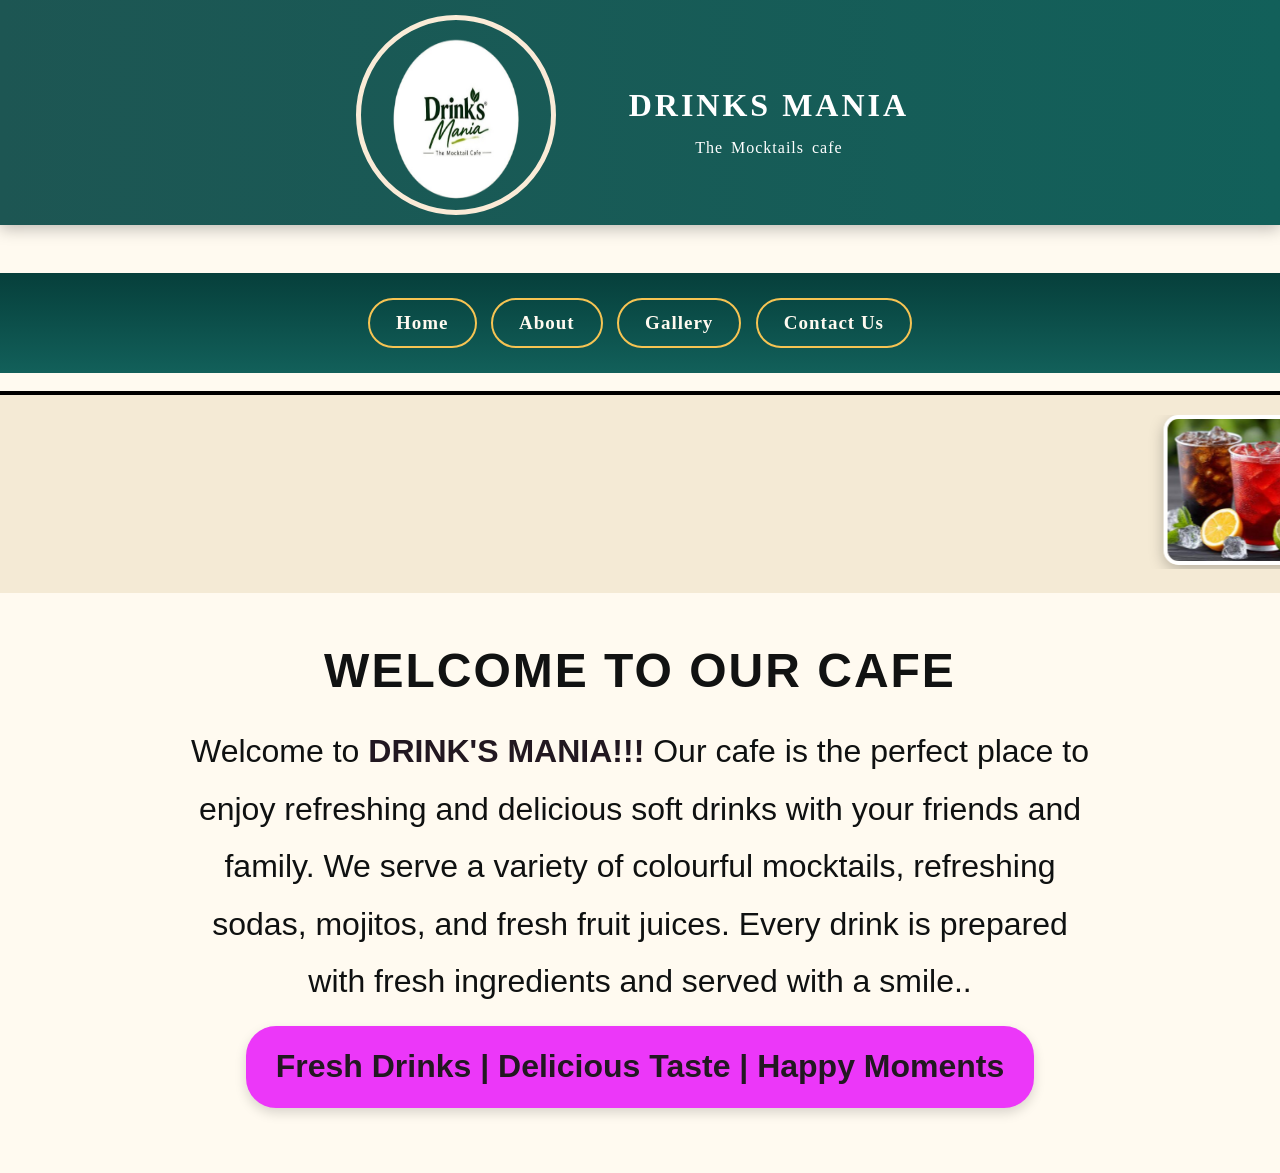
<file: index.html>
<!DOCTYPE html>
<html lang="en">
<head>
    <meta charset="UTF-8">
    <meta name="viewport" content="width=device-width, initial-scale=1.0">
    <title>Drinks Mania</title>
    <link rel="stylesheet" href="./style.css">
</head>
<section>

    <!--HEADER-->


    <header>
        <img class="logo1" src="logo.png" width="200" height="200">
        &nbsp; &nbsp; &nbsp; &nbsp; &nbsp; &nbsp; &nbsp;
        <div>
        <h1 class="cafe-name">DRINKS MANIA</h1>
        <p class="my-para">
            The Mocktails cafe</p>
        </div>
    </header>
    <br>
    <!-- <div class="menu">
            <a href="index.html">Home</a>
            &nbsp;&nbsp;&nbsp;&nbsp;&nbsp;&nbsp;
            <a href="about.html">About</a>
            &nbsp;&nbsp;&nbsp;&nbsp;&nbsp;&nbsp;
            <a href="Gallery.html">Gallery</a>
            &nbsp;&nbsp;&nbsp;&nbsp;&nbsp;&nbsp;
            <a href="ContactUS.html">Contact US</a>
            &nbsp;&nbsp;&nbsp;&nbsp;&nbsp;&nbsp;
        
    </div> -->
    <nav class="navbar">
    <a href="index.html" class="active">Home</a>
    <a href="about.html">About</a>
    <a href="Gallery.html">Gallery</a>
    <a href="ContactUS.html">Contact Us</a>
    </nav>
    <br>
    <hr color="black" size="6">
    
    <!--drink slider-->

    <section class="drink-slider">

    <marquee direction="left" scrollment="3">
        <img src="s1.jpg" height="150" width="210">
        <img src="s2.jpg" height="150" width="210">
        <img src="s3.avif" height="150" width="210">
        <img src="s8.jpg" height="150" width="210">
        <img src="s4.jpg" height="150" width="210">
        <img src="s5.jpg" height="150" width="210">
        <img src="s6.jpg" height="150" width="210">
        <img src="s7.jpg" height="150" width="210">
        
    </marquee>
    </section>

    <!--welcome section-->

    <section class="welcome">
    <h2>
        WELCOME TO OUR CAFE
    </h2>


    <p>
        Welcome to <b>DRINK'S MANIA!!!</b>

        Our cafe is the perfect place to enjoy 
        refreshing and delicious soft drinks 
        with your friends and family.

        We serve a variety of colourful mocktails,
        refreshing sodas, mojitos, and fresh fruit juices.

        Every drink is prepared with fresh ingredients
        and served with a smile..

    </p>

    <p class="special">
    <b>Fresh Drinks | Delicious Taste | Happy Moments</b>
    </p>

</section>
    
</body>
</html>
</file>
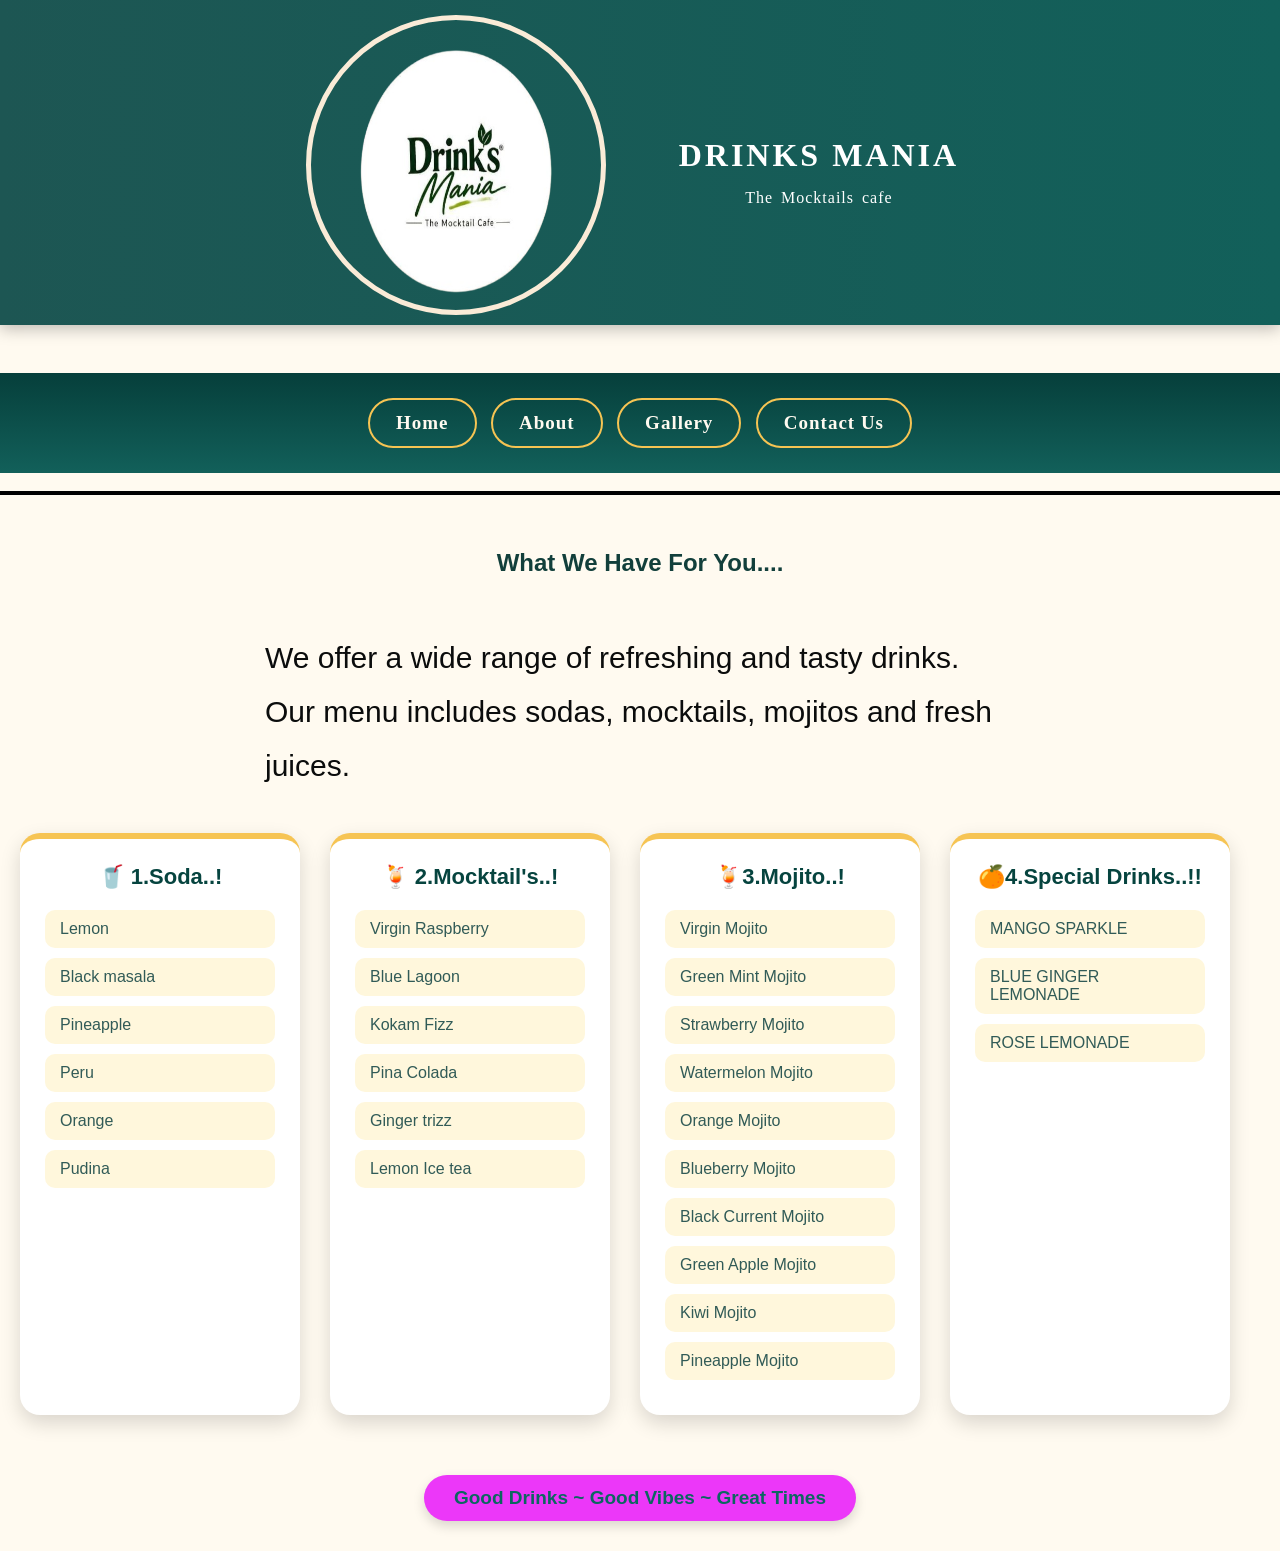
<file: about.html>
<!DOCTYPE html>
<html lang="en">
<head>
    <meta charset="UTF-8">
    <meta name="viewport" content="width=device-width, initial-scale=1.0">
    <title>About - Soda Shop and Mocktails Cafe</title>

    <link rel="stylesheet" href="./style.css">


</head>
<body>
    <header>
        <img class="logo1" src="logo.png" width="300" height="300">
        &nbsp; &nbsp; &nbsp; &nbsp; &nbsp; &nbsp; &nbsp;
        <div>
        <h1 class="cafe-name">DRINKS MANIA</h1>
        <p class="my-para">
            The Mocktails cafe</p>
            </div>
    </header>
    <br>
    <!-- <div class="menu">
            <a href="index.html">Home</a>
            &nbsp;
            <a href="about.html">About</a>
            &nbsp;
            <a href="Gallery.html">Gallery</a>
            &nbsp;
            <a href="ContactUS.html">Contact US</a>
            &nbsp;
        
    </div> -->
    <nav class="navbar">
    <a href="index.html" class="active">Home</a>
    <a href="about.html">About</a>
    <a href="Gallery.html">Gallery</a>
    <a href="ContactUS.html">Contact Us</a>
    </nav>
    <br>
    <hr color="black" size="6">
    <br>
    <br>
    <br>

    <section>
        <h2 align="center">What We Have For You....</h2>

        <br>
        <br>
        <br>
    <p class="intro">

        We offer a wide range of refreshing and tasty drinks.
        Our menu includes sodas, mocktails, mojitos and fresh juices.
    </p>
    <div class="drink-container">

    <div class="drink-card">

    <h3>🥤 1.Soda..!</h3>

    <ul>
        <li>Lemon</li>
        <li>Black masala</li>
        <li>Pineapple</li>
        <li>Peru</li>
        <li>Orange</li>
        <li>Pudina</li>

    </ul>

    </div>

    <div class="drink-card">

    <h3>🍹 2.Mocktail's..!</h3>

    <ul>
        <li>Virgin Raspberry</li>
        <li>Blue Lagoon</li>
        <li>Kokam Fizz</li>
        <li>Pina Colada</li>
        <li>Ginger trizz</li>
        <li>Lemon Ice tea</li>

    </ul>
    </div>

    <div class="drink-card">

    <h3> 🍹3.Mojito..!</h3>

    <ul>
        <li>Virgin Mojito</li>
        <li>Green Mint Mojito</li>
        <li>Strawberry Mojito</li>
        <li>Watermelon Mojito</li>
        <li>Orange Mojito</li>
        <li>Blueberry Mojito</li>
        <li>Black Current Mojito</li>
        <li>Green Apple Mojito</li>
        <li>Kiwi Mojito</li>
        <li>Pineapple Mojito</li>
        
    </ul>
    </div>

    <div class="drink-card">

    <h3> 🍊4.Special Drinks..!!</h3>
        <ul>
            <li>MANGO SPARKLE</li>
            <li>BLUE GINGER LEMONADE</li>
            <li>ROSE LEMONADE</li>
        </ul>
        </div>
        <br><br><br><br>
<div>
    <p class="special">
    <b>Good Drinks ~ Good Vibes ~ Great Times</b>
    </p>
</div>
    </section>
</body>
</html>
</file>
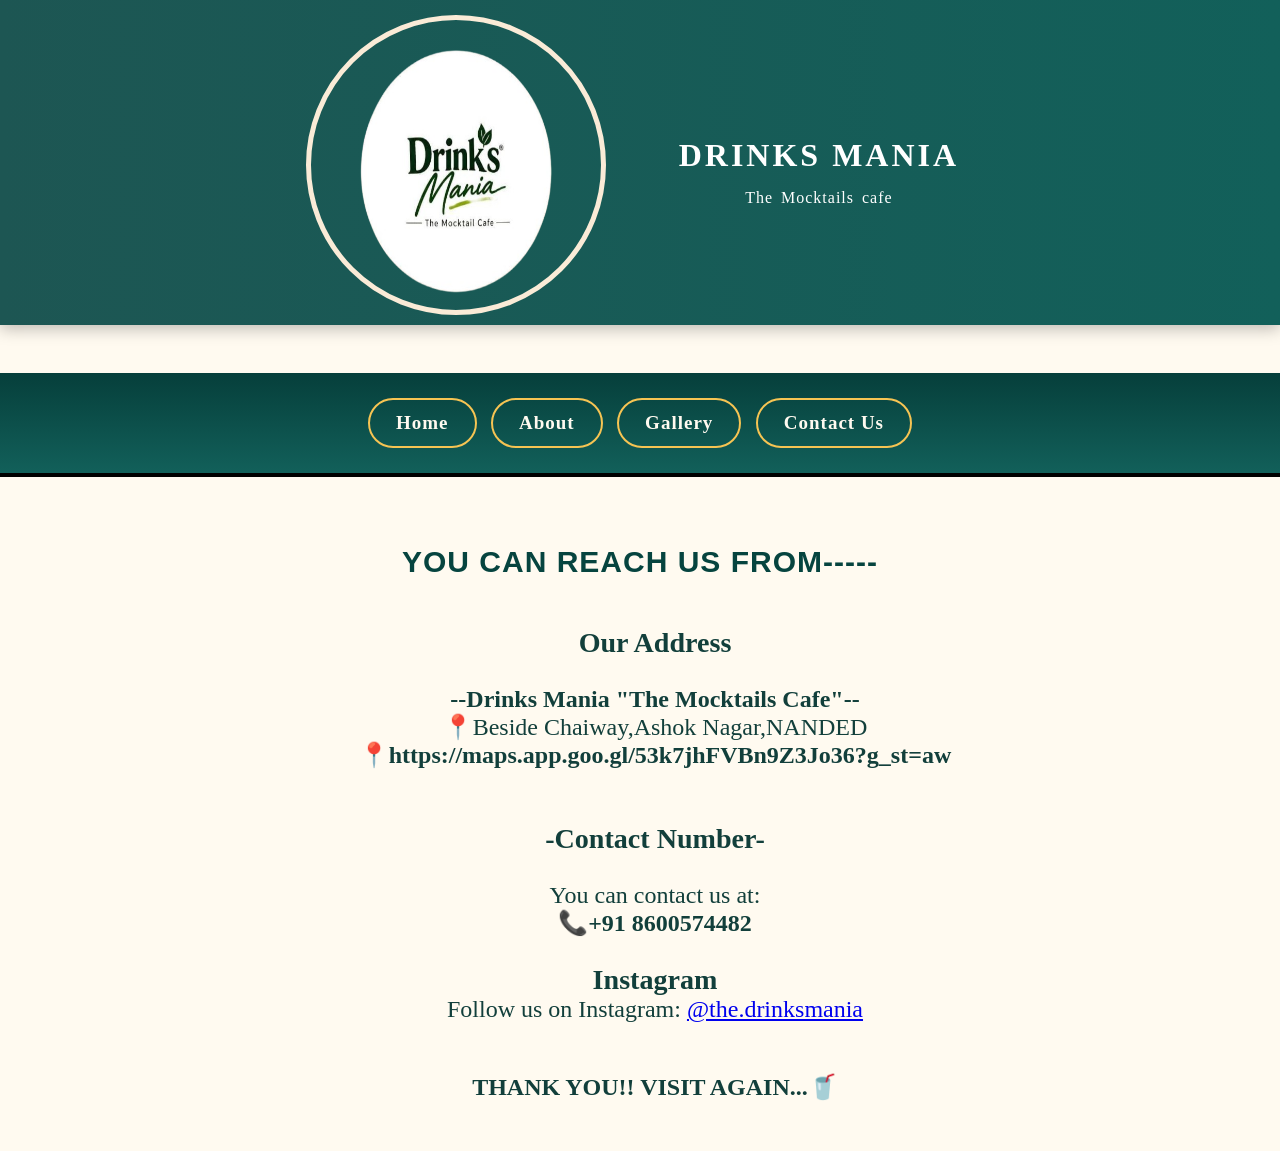
<file: ContactUS.html>
<!DOCTYPE html>
<html lang="en">
<head>
    <meta charset="UTF-8">
    <meta name="viewport" content="width=device-width, initial-scale=1.0">
    <title>Drinks Mania - Contact US</title>

    <link rel="stylesheet" href="./style.css">


</head>
<body>
    <header>
        <img class="logo1" src="logo.png" width="300" height="300">
        &nbsp; &nbsp; &nbsp; &nbsp; &nbsp; &nbsp; &nbsp;
        <div>
        <h1 class="cafe-name">DRINKS MANIA</h1>
        <p class="my-para">
            The Mocktails cafe</p></div>
    </header>

    <!-- <div class="menu">
            <a href="index.html">Home</a>
            &nbsp;
            <a href="about.html">About</a>
            &nbsp;
            <a href="Gallery.html">Gallery</a>
            &nbsp;
            <a href="ContactUS.html">Contact US</a>
            &nbsp;
        
    </div> -->
    <br>
    <nav class="navbar">
    <a href="index.html" class="active">Home</a>
    <a href="about.html">About</a>
    <a href="Gallery.html">Gallery</a>
    <a href="ContactUS.html">Contact Us</a>
    </nav>

    <hr color="black" size="6">
    <br>
    <div class="contact-section">
    
        <h2>YOU CAN REACH US FROM----- </h2>
        &nbsp;&nbsp;

        <div class="contact-container">

            <div class="contact-icon">

            </div>

    <div class="address">
        <div>
            <h3>Our Address</h3>
            &nbsp;
            <br>
            <p>
                <b>--Drinks Mania "The Mocktails Cafe"--</b><br>📍Beside Chaiway,Ashok Nagar,NANDED
        
            <br> <b>📍https://maps.app.goo.gl/53k7jhFVBn9Z3Jo36?g_st=aw </b>
            </p>
        </div>
        <br>
        <br>
        
        <div>

            <h3>-Contact Number-</h3>
            <br>
        
            <p>

                You can contact us at:
                <br>
                

                <b>📞+91 8600574482</b>
            </p>
        </div>
        <br>
    <div>

        <h3>Instagram</h3>
        <p>
            Follow us on Instagram:
            <a href="https://www.instagram.com/"
            target="_blank">

            @the.drinksmania
            </a>
        </p>
        
    </div>
        <div>
        <h4 class="thank-you">
            <h4>THANK YOU!! VISIT AGAIN...🥤</h4>
        </h4>
        </div>
    </div>
</body>

</body>
</html>
</file>
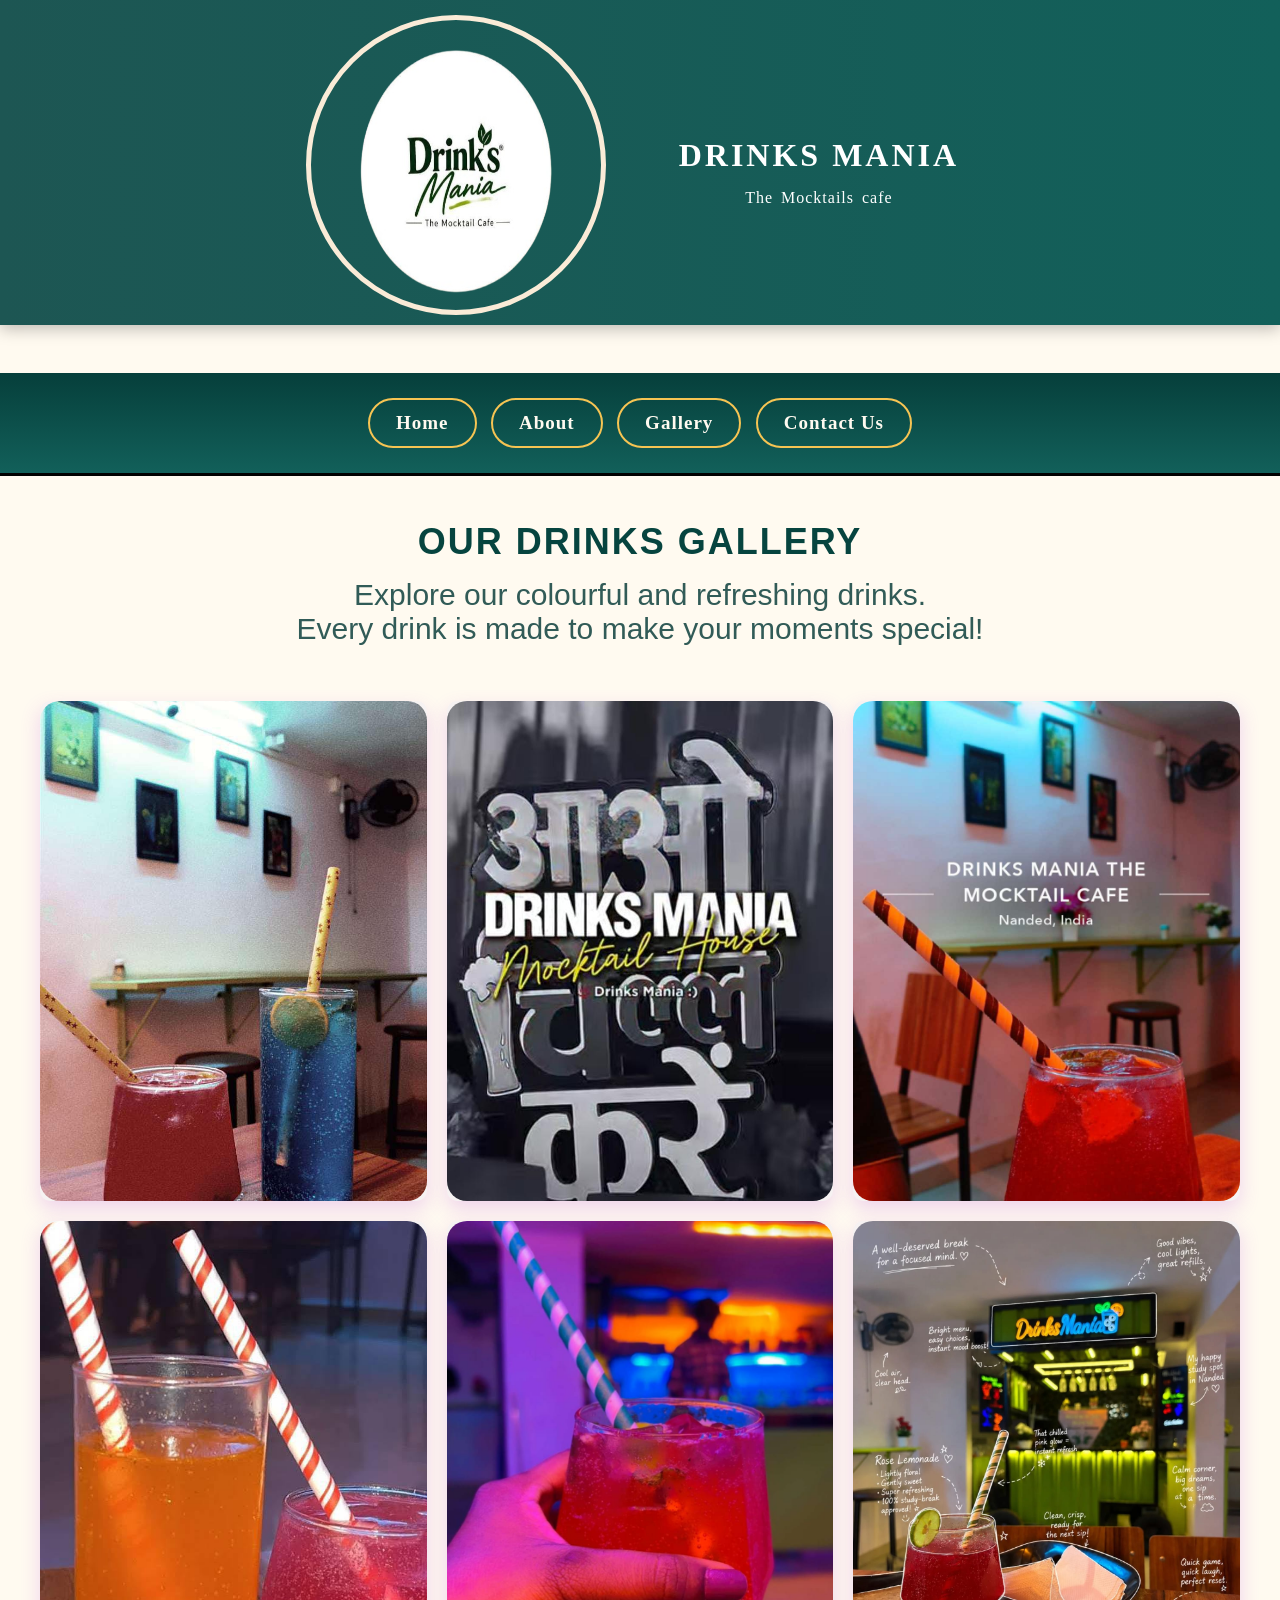
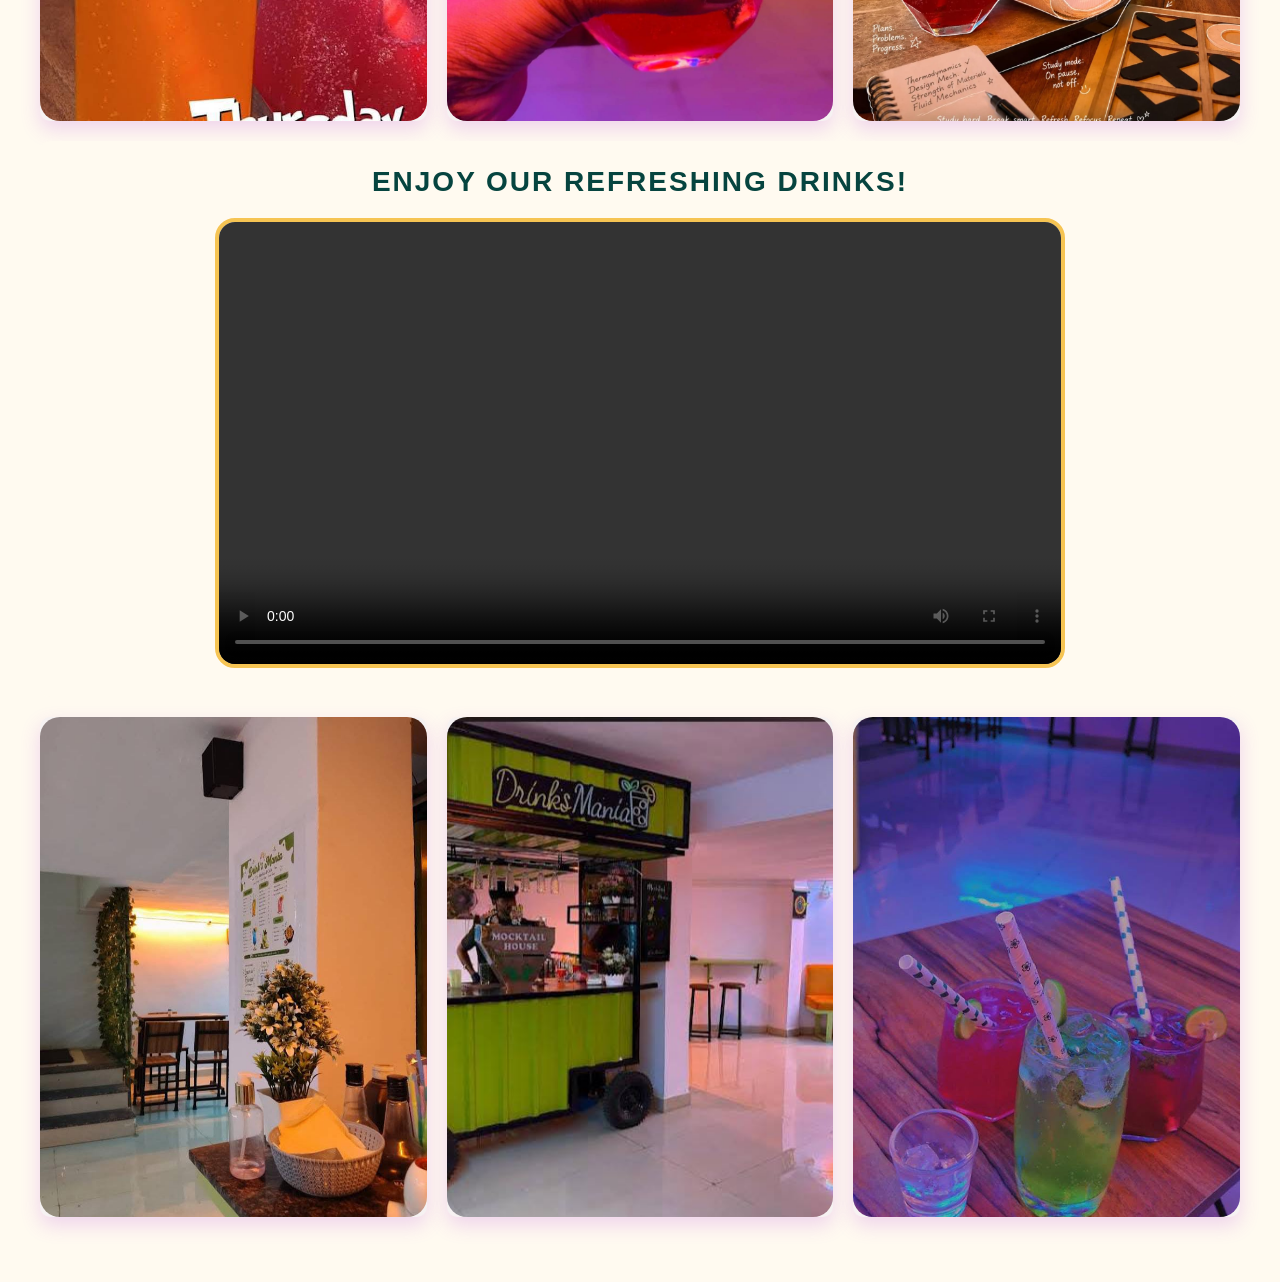
<file: Gallery.html>
<!DOCTYPE html>
<html lang="en">
<head>
    <meta charset="UTF-8">
    <meta name="viewport" content="width=device-width, initial-scale=1.0">
    <title>Drinks Mania - GALLERY</title>

    <link rel="stylesheet" href="./style.css">


</head>
<body>
    <header>
        <img class="logo1" src="logo.png" width="300" height="300">
        &nbsp; &nbsp; &nbsp; &nbsp; &nbsp; &nbsp; &nbsp;
        <div>
        <h1 class="cafe-name">DRINKS MANIA</h1>
        <p class="my-para">
            The Mocktails cafe</p>
            </div>
    </header>


    <!-- <div class="menu">
            <a href="index.html">Home</a>
            &nbsp;
            <a href="about.html">About</a>
            &nbsp;
            <a href="Gallery.html">Gallery</a>
            &nbsp;
            <a href="ContactUS.html">Contact US</a>
            &nbsp;
        
    </div> -->
    <br>
    <nav class="navbar">
    <a href="index.html" class="active">Home</a>
    <a href="about.html">About</a>
    <a href="Gallery.html">Gallery</a>
    <a href="ContactUS.html">Contact Us</a>
    </nav>
    <hr color="black" size="5">

    <section class="gallery-section">

        <h2>Our Drinks Gallery</h2>

        <p class="gallery-intro">

            Explore our colourful and refreshing drinks.<br/>
            Every drink is made to make your moments special!
        </p>

    <table class="gallery-table">

        <tr>

            <td>
                <img src="i1.jpeg" width="400" height="750">
            </td>

            <td>
                <img src="i7.jpeg" width="550" height="750">
                
            </td>

            <td>
                <img src="i3.jpeg" width="450" height="650">

            

        </tr>

        <tr>

            <td>
                <img src="i12.jpeg" width="400" height="650">
            </td>

            <td>
                <img src="i5.jpeg" width="500" height="750">
            </td>

            <td>
                <img src="i6.jpeg" width="500" height="640">
            </td>

        </tr>

        
<!-- VIDEO AFTER SECOND ROW -->

<tr>
    <td colspan="3" class="video-cell">

        <h2>Enjoy Our Refreshing Drinks!</h2>

        <video controls>
            <source src="drinksmania.mp4" type="video/mp4">
            Your browser does not support video.
        </video>

    </td>
</tr>


        <tr>

            <td>
                <img src="i13.jpeg" width="400" height="500">
            </td>

            <td>
                <img src="i10.jpeg" width="450" height="450">
            </td>

            <td>
                <img src="i11.jpeg" width="500" height="600">
            </td>

        </tr>

    </table>

    </section>
    
</body>
</html>
</file>
<file: style.css>
/*DRINKS MANIA - MAIN CSS*/

*{
    margin: 0;
    padding: 0;
    box-sizing: border-box;

}

body{
    background-color: #fffaf0;
    font-family: Arial, Helvetica, sans-serif;
    color: #123f3b;
}

/*MAIN HEADER*/
.address{
    justify-content: center;
    align-items: center;
}

header{
    background: linear-gradient(90deg,#1d5653,#12605a);
    padding: 15px 30px;
    display: flex;
    justify-content: center;
    align-items: center;
    box-shadow: 0 4px 15px rgba(0,0,0,0.25);
    margin-bottom: 15px;
    padding-bottom: 10px;
}


.menu{
    justify-content: center;
    align-items: center;
    font-size: x-large;
    text-align: center;
}

/*LOGO*/
.logo1{
    border: 5px solid antiquewhite;
    border-radius: 120%;
    margin-bottom: 0;
}
.logo{

    width: 180px;
    height: 180px;
    object-fit: cover;
    border: 5px solid antiquewhite;
    border-radius: 90%;
    border: 6px solid #e9c674;
    box-shadow: 0 5px 20px rgba(0,0,0,0.3);
    font-family: serif;
    font-size: xx-large;
}

/*Cafe name */

.cafe-name {
    color: #ffffff;
    font-family:'Monotype Corsiva',cursive,fantasy;
    font-size: 32px;
    margin: 30px 15px;
    text-transform: uppercase;
    letter-spacing: 3px;
    margin-bottom: 0;
}
.my-para{
    color: white;
    font-family: Georgia,serif,cursive,serif;
    font-weight: normal;
    text-align: center;
    line-height: 1.8;
    letter-spacing: 1px;
    word-spacing: 3px;
    margin: 0px 20px;
    padding: 10px;

}


/* NAVIGATION BAR */
.navbar {
    margin-top: 10;
    padding-top: 10px;
    justify-content: center;
    text-align: center;
    align-items: center;
    gap: 18px;
    padding: 20px;
    background: linear-gradient( #063f3b, #12605a);
}

/* NAVIGATION BUTTONS */
.navbar a {
    
    color: #fffaf0;
    font-family: Georgia, 'Times New Roman', Times, serif;
    font-size: 19px;
    font-weight: bold;
    letter-spacing: 1px;
    text-align: center;
    padding: 12px 26px;
    border: 2px solid #f6c453;
    border-radius: 30px;
}

/* HOVER EFFECT */
/* .navbar a:hover {
    background-color: #f6c453;
    color: #063f3b;
    transform: translateY(-4px);
    box-shadow: 0 5px 12px rgba(0,0,0,0.25);
} */

/* ACTIVE PAGE BUTTON */
/* .navbar a.active {
    background-color: #f6c453;
    color: #063f3b;
} */

/* MOBILE RESPONSIVE */
@media screen and (max-width: 600px) {
    .navbar {
        gap: 10px;
        padding: 15px 8px;
    }

    .navbar a {
        font-size: 14px;
        padding: 10px 16px;
    }
}


/* ================================
NAVIGATION
   ================================ */

nav {
    margin-top: 15px;
}

nav a {
    display: inline-block;
    text-decoration: none;
    color: white;
    font-size: 18px;
    font-weight: bold;

    padding: 10px 25px;
    margin: 5px;

    border-radius: 25px;

    transition: 0.3s;
}

nav a:hover {
    background-color: #f6c453;
    color: #063f3b;

    transform: translateY(-3px);

    box-shadow: 0 5px 12px rgba(0,0,0,0.25);
}




/* ================================
MARQUEE / DRINK IMAGES
   ================================ */

.drink-slider {
    background-color: #f4ead5;
    padding: 20px 0;
}

.drink-slider img {
    width: 250px;
    height: 150px;

    object-fit: cover;

    border-radius: 15px;

    border: 4px solid white;

    box-shadow: 0 5px 15px rgba(0,0,0,0.25);

    transition: 0.3s;
}

.drink-slider img:hover {
    transform: scale(1.08);
}

/* ================================
WELCOME SECTION
   ================================ */

.welcome {
    text-align: center;
    padding: 50px 20px;
}

/* Welcome heading */

.welcome h2 {
    color: #111212;
    font-size: 36px;

    margin-bottom: 25px;
    font-size: xxx-large;
    text-transform: uppercase;
    letter-spacing: 2px;
}

/* Paragraph */

.welcome p {
    max-width: 900px;
    margin: 15px auto;

    font-size: 18px;
    line-height: 1.8;
    font-size: xx-large;
    color: #0f1111;
}

/* Drinks Mania bold text */

.welcome b {
    color: #221821;
}

/* ================================
SPECIAL MESSAGE
   ================================ */

.special {
    display: block;
    width: fit-content;
    max-width: 100%;

    background-color: #ec37f9;
    color: #0c6660;

    padding: 12px 30px;
    margin: 30px auto;

    border-radius: 30px;
    font-size: 19px;
    font-weight: bold;

    white-space: nowrap;
    overflow: hidden;
    text-overflow: ellipsis;

    box-shadow: 0 5px 12px rgba(0,0,0,0.15);
}

/* ================================
    DESIGN
   ================================ */

@media screen and (max-width: 768px) {

    .cafe-name {
        font-size: 24px;
    }

    .logo {
        width: 140px;
        height: 140px;
    }

    nav a {
        font-size: 16px;
        padding: 8px 15px;
    }

    .drink-slider img {
        width: 180px;
        height: 120px;
    }

    .welcome h2 {
        font-size: 28px;
    }

    .welcome p {
        font-size: 16px;
    }
}


/*ABOUT PAGE CSS*/
/* =================================
ABOUT PAGE
   ================================= */

.about-section {

    text-align: center;

    padding: 50px 30px;

}


/* ABOUT HEADING */

.about-section h2 {

    font-size: 60px;

    color: #06443f;

    margin-bottom: 20px;

    text-transform: uppercase;

    letter-spacing: 2px;

}


/* INTRODUCTION */

.intro {

    max-width: 750px;

    margin: 0 auto 40px;

    font-size: 30px;

    line-height: 1.8;

    color: #0b0c0c;

}


/* DRINK CARDS CONTAINER */

.drink-container {

    display: flex;

    justify-content: center;

    gap: 30px;

    flex-wrap: wrap;

}


/* EACH CARD */

.drink-card {

    width: 280px;

    min-height: 350px;

    background-color: white;

    padding: 25px;

    border-radius: 20px;

    box-shadow: 0 8px 20px rgba(0,0,0,0.15);

    border-top: 6px solid #f6c453;

    transition: 0.3s;

    text-align: left;

}


/* CARD HOVER */

.drink-card:hover {

    transform: translateY(-10px);

    box-shadow: 0 15px 30px rgba(0,0,0,0.25);

}


/* CARD HEADING */

.drink-card h3 {

    text-align: center;

    color: #06443f;

    font-size: 22px;

    margin-bottom: 20px;

}


/* LIST */

.drink-card ul {

    list-style-type: none;

    padding: 0;

}


/* LIST ITEMS */

.drink-card li {

    background-color: #fff7dc;

    margin: 10px 0;

    padding: 10px 15px;

    border-radius: 10px;

    color: #315b57;

    font-size: 16px;

    transition: 0.2s;

}


/* LIST ITEM HOVER */

.drink-card li:hover {

    background-color: #f6c453;

    color: #063f3b;

    padding-left: 22px;

}


/* =================================
MOBILE
   ================================= */

@media screen and (max-width: 768px) {

    .about-section {

        padding: 35px 15px;

    }

    .about-section h2 {

        font-size: 28px;

    }

    .drink-card {

        width: 90%;

        max-width: 350px;

    }

}

/*GALLERY PAGE CSS*/

/* =================================
GALLERY PAGE
   ================================= */

.gallery-section {

    text-align: center;

    padding: 45px 20px;

}


/* GALLERY HEADING */

.gallery-section h2 {

    font-size: 36px;

    color: #06443f;

    margin-bottom: 15px;

    text-transform: uppercase;

    letter-spacing: 2px;

}


/* GALLERY INTRO */

.gallery-intro {

    font-size: 30px;

    color: #315b57;

    margin-bottom: 35px;

}


/* =================================
GALLERY TABLE
   ================================= */

.gallery-table {

    margin: auto;

    border-collapse:separate;

    border-spacing: 20px;

}


/* TABLE CELLS */

.gallery-table td {

    padding: 0;

    border-radius: 10px;

    overflow: hidden;

    background-color: rgb(246, 242, 242);

    box-shadow: 0 8px 20px rgba(177, 60, 219, 0.2);

}


/* GALLERY IMAGES */

.gallery-table img {

    display: block;

    width: 400px;

    height: 500px;

    object-fit: cover;

    border-radius: 20px;

    transition: 0.5s;

}


/* IMAGE HOVER */

.gallery-table td:hover img {

    transform: scale(1.08);

}


/* CARD HOVER */

.gallery-table td:hover {

    box-shadow: 0 15px 30px rgba(0,0,0,0.30);

}


/* =================================
MOBILE VIEW
   ================================= */

@media screen and (max-width: 900px) {

    .gallery-table {

        display: block;

    }

    .gallery-table tr {

        display: flex;

        flex-wrap: wrap;

        justify-content: center;

    }

    .gallery-table td {

        margin: 8px;

    }

    .gallery-table img {

        width: 250px;

        height: 250px;

    }

}


@media screen and (max-width: 600px) {

    .gallery-section h2 {

        font-size: 28px;

    }

    .gallery-table tr {

        display: block;

    }

    .gallery-table td {

        display: block;

        width: fit-content;

        margin: 15px auto;

    }

}


/*CONTACT US CSS*/

/* =================================
CONTACT PAGE
   ================================= */

.contact-section {

    text-align: center;

    padding: 50px 25px;

}


/* MAIN HEADING */

.contact-section h2 {

    font-size: 30px;

    color: #06443f;

    margin-bottom: 30px;

    letter-spacing: 1px;

}


/* CONTACT CARDS */

.contact-container {

    display: flex;

    justify-content: center;

    align-items: stretch;

    gap: 30px;

    flex-wrap: wrap;

    font-size: x-large;

    font-family: Georgia, 'Times New Roman', Times, serif;

}


/* EACH CONTACT CARD */

.contact-card {

    width: 300px;

    min-height: 300px;

    background-color: white;

    padding: 30px 25px;

    border-radius: 20px;

    border-top: 6px solid #f6c453;

    box-shadow: 0 8px 20px rgba(0,0,0,0.15);

    transition: 0.3s;

}


/* CARD HOVER */

.contact-card:hover {

    transform: translateY(-10px);

    box-shadow: 0 15px 30px rgba(0,0,0,0.25);

}


/* ICON */

.contact-icon {

    font-size: 45px;

    margin-bottom: 15px;

}


/* CARD HEADING */

.contact-card h3 {

    color: #06443f;

    font-size: 23px;

    margin-bottom: 20px;

}


/* CARD TEXT */

.contact-card p {

    color: #315b57;

    font-size: 16px;

    line-height: 1.7;

}


/* INSTAGRAM LINK */

.contact-card a {

    display: inline-block;

    background-color: #f6c453;

    color: #063f3b;

    text-decoration: none;

    padding: 8px 18px;

    border-radius: 20px;

    font-weight: bold;

    transition: 0.3s;

}


.contact-card a:hover {

    background-color: #063f3b;

    color: white;

    transform: scale(1.05);

}


/* THANK YOU */

.thank-you {

    margin-top: 50px;

    font-size: 50px;

    color: #e59b18;

    letter-spacing: 1px;

}


/* =================================
MOBILE VIEW
   ================================= */

@media screen and (max-width: 768px) {

    .contact-section {

        padding: 35px 15px;

    }

    .contact-section h2 {

        font-size: 28px;

    }

    .contact-card {

        width: 90%;

        max-width: 350px;

    }

}

/* Mobile responsive fix */

* {
    box-sizing: border-box;
}

html, body {
    width: 100%;
    max-width: 100%;
    margin: 0;
    padding: 0;
    overflow-x: hidden;
}

img {
    max-width: 100%;
}

/* Mobile screen */
@media screen and (max-width: 768px) {

    .header {
        width: 100%;
        height: auto;
        padding: 20px 10px;
    }

    .logo {
        width: 100px;
        height: 100px;
    }

    .cafe-name {
        font-size: 20px;
    }

    nav {
        width: 100%;
        display: flex;
        flex-wrap: wrap;
        justify-content: center;
        gap: 15px;
    }

}



/* GALLERY VIDEO */

.gallery-table .video-cell {
    background-color: #fffaf0;
    box-shadow: none;
    text-align: center;
    padding: 25px;
}

.video-cell h2 {
    color: #06443f;
    font-size: 28px;
    margin-bottom: 20px;
}

.video-cell video {
    width: 80%;
    max-width: 850px;
    height: 450px;
    object-fit: cover;
    border: 4px solid #f6c453;
    border-radius: 20px;
}

/* MOBILE VIDEO */

@media screen and (max-width: 600px) {
    .video-cell video {
        width: 100%;
        height: 230px;
    }
}
</file>
